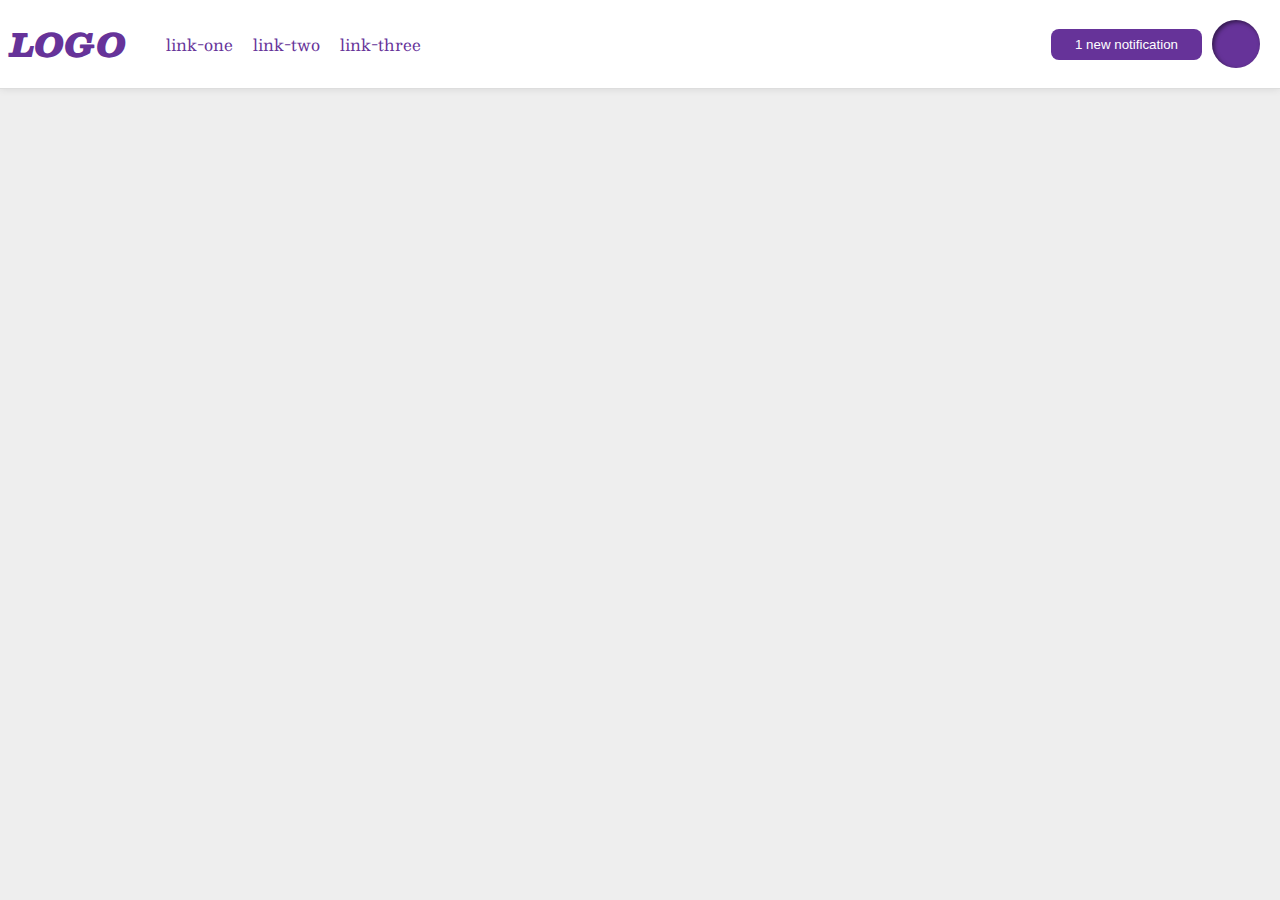
<file: flex/03-flex-header-2/index.html>
<!DOCTYPE html>
<html lang="en">
  <head>
    <meta charset="UTF-8">
    <meta http-equiv="X-UA-Compatible" content="IE=edge">
    <meta name="viewport" content="width=device-width, initial-scale=1.0">
    <title>Flex Header 2</title>
    <link rel="stylesheet" href="style.css">
  </head>
  <body>
    <div class="header">
      <div class="left-links">
      <div class="logo">
        LOGO
      </div>
      <ul class="links">
        <li><a href="google.com">link-one</a></li>
        <li><a href="google.com">link-two</a></li>
        <li><a href="google.com">link-three</a></li>
      </ul>
      </div>
      <div class="right-links">
      <button class="notifications">
        1 new notification
      </button>
      <div class="profile-image"></div>
      </div>
    </div>
  </body>
</html>
</file>
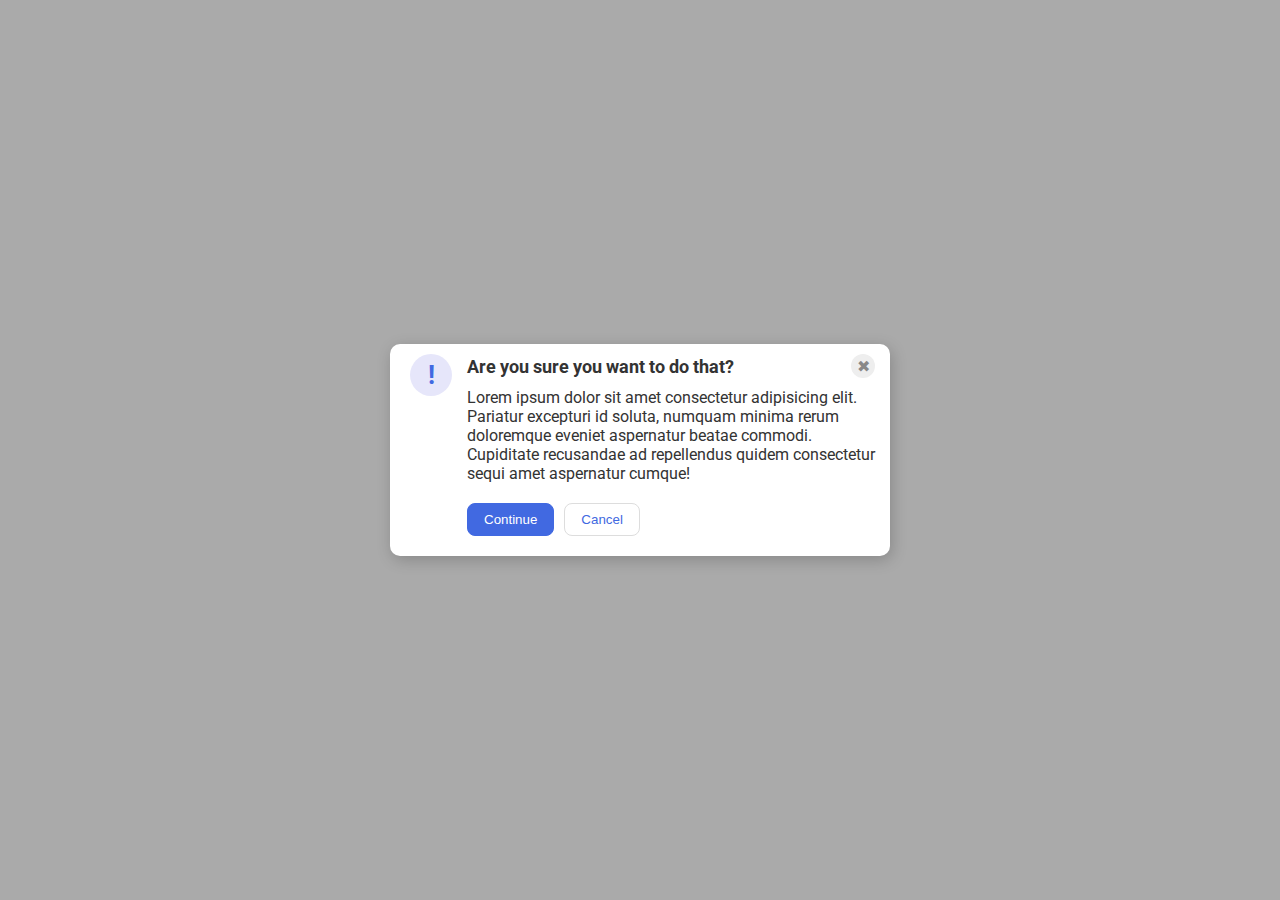
<file: flex/05-flex-modal/index.html>
<!DOCTYPE html>
<html lang="en">
  <head>
    <meta charset="UTF-8">
    <meta http-equiv="X-UA-Compatible" content="IE=edge">
    <meta name="viewport" content="width=device-width, initial-scale=1.0">
    <link rel="stylesheet" href="style.css">
    <title>Modal</title>
  </head>
  <body>
    <div class="modal">
      <div class="left">
        <div class="icon">!</div>
      </div>
      <div class="right">
        <div class="top">
          <div class="header">Are you sure you want to do that?</div>
          <div class="close-button">✖</div>
        </div>
        <div class="text">Lorem ipsum dolor sit amet consectetur adipisicing elit. Pariatur excepturi id soluta, numquam minima rerum doloremque eveniet aspernatur beatae commodi. Cupiditate recusandae ad repellendus quidem consectetur sequi amet aspernatur cumque!</div>
        <div class="bottom">
          <button class="continue">Continue</button>
          <button class="cancel">Cancel</button>
        </div>
      </div>
    </div>
  </body>
</html>
</file>
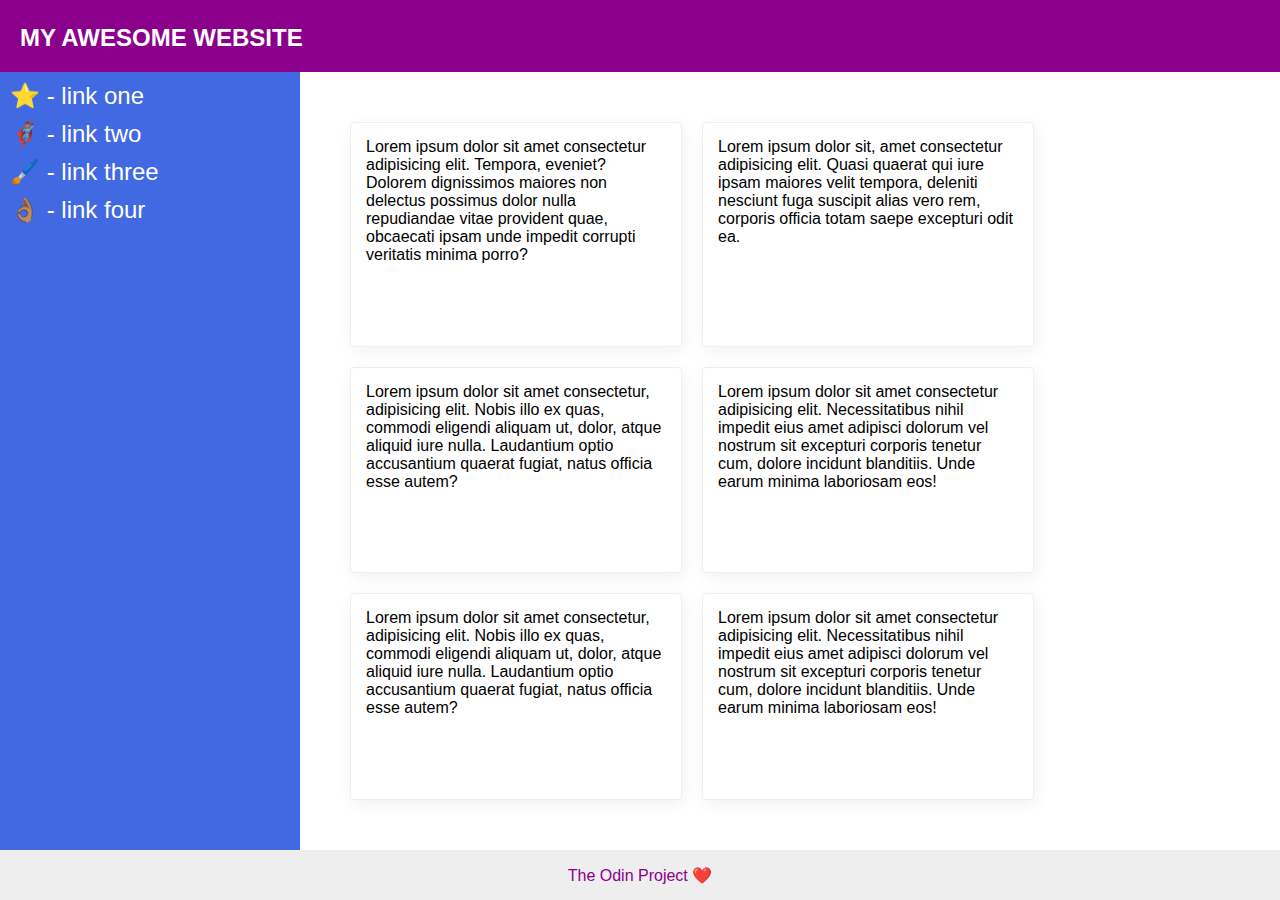
<file: flex/07-flex-layout-2/index.html>
<!DOCTYPE html>
<html lang="en">
  <head>
    <meta charset="UTF-8">
    <meta http-equiv="X-UA-Compatible" content="IE=edge">
    <meta name="viewport" content="width=device-width, initial-scale=1.0">
    <title>The Holy Grail</title>
    <link rel="stylesheet" href="style.css">
  </head>
  <body>
    <div class="header">
      <p>
      MY AWESOME WEBSITE
      </p>
    </div>
    <div class="body">
      <div class="sidebar">
        <div class="links">
          <ul>
            <li><a href="#">⭐ - link one</a></li>
            <li><a href="#">🦸🏽‍♂️ - link two</a></li>
            <li><a href="#">🖌️ - link three</a></li>
            <li><a href="#">👌🏽 - link four</a></li>
          </ul>
        </div>
      </div>
      <div class="content">
        <div class="card">Lorem ipsum dolor sit amet consectetur adipisicing elit. Tempora, eveniet? Dolorem dignissimos maiores non delectus possimus dolor nulla repudiandae vitae provident quae, obcaecati ipsam unde impedit corrupti veritatis minima porro?</div>
        <div class="card">Lorem ipsum dolor sit, amet consectetur adipisicing elit. Quasi quaerat qui iure ipsam maiores velit tempora, deleniti nesciunt fuga suscipit alias vero rem, corporis officia totam saepe excepturi odit ea.</div>
        <div class="card">Lorem ipsum dolor sit amet consectetur, adipisicing elit. Nobis illo ex quas, commodi eligendi aliquam ut, dolor, atque aliquid iure nulla. Laudantium optio accusantium quaerat fugiat, natus officia esse autem?</div>
        <div class="card">Lorem ipsum dolor sit amet consectetur adipisicing elit. Necessitatibus nihil impedit eius amet adipisci dolorum vel nostrum sit excepturi corporis tenetur cum, dolore incidunt blanditiis. Unde earum minima laboriosam eos!</div>
        <div class="card">Lorem ipsum dolor sit amet consectetur, adipisicing elit. Nobis illo ex quas, commodi eligendi aliquam ut, dolor, atque aliquid iure nulla. Laudantium optio accusantium quaerat fugiat, natus officia esse autem?</div>
        <div class="card">Lorem ipsum dolor sit amet consectetur adipisicing elit. Necessitatibus nihil impedit eius amet adipisci dolorum vel nostrum sit excepturi corporis tenetur cum, dolore incidunt blanditiis. Unde earum minima laboriosam eos!</div>
      </div>
    </div>
    <div class="footer">
      <p>
      The Odin Project ❤️
      </p>  
    </div>
  </body>
</html>
</file>
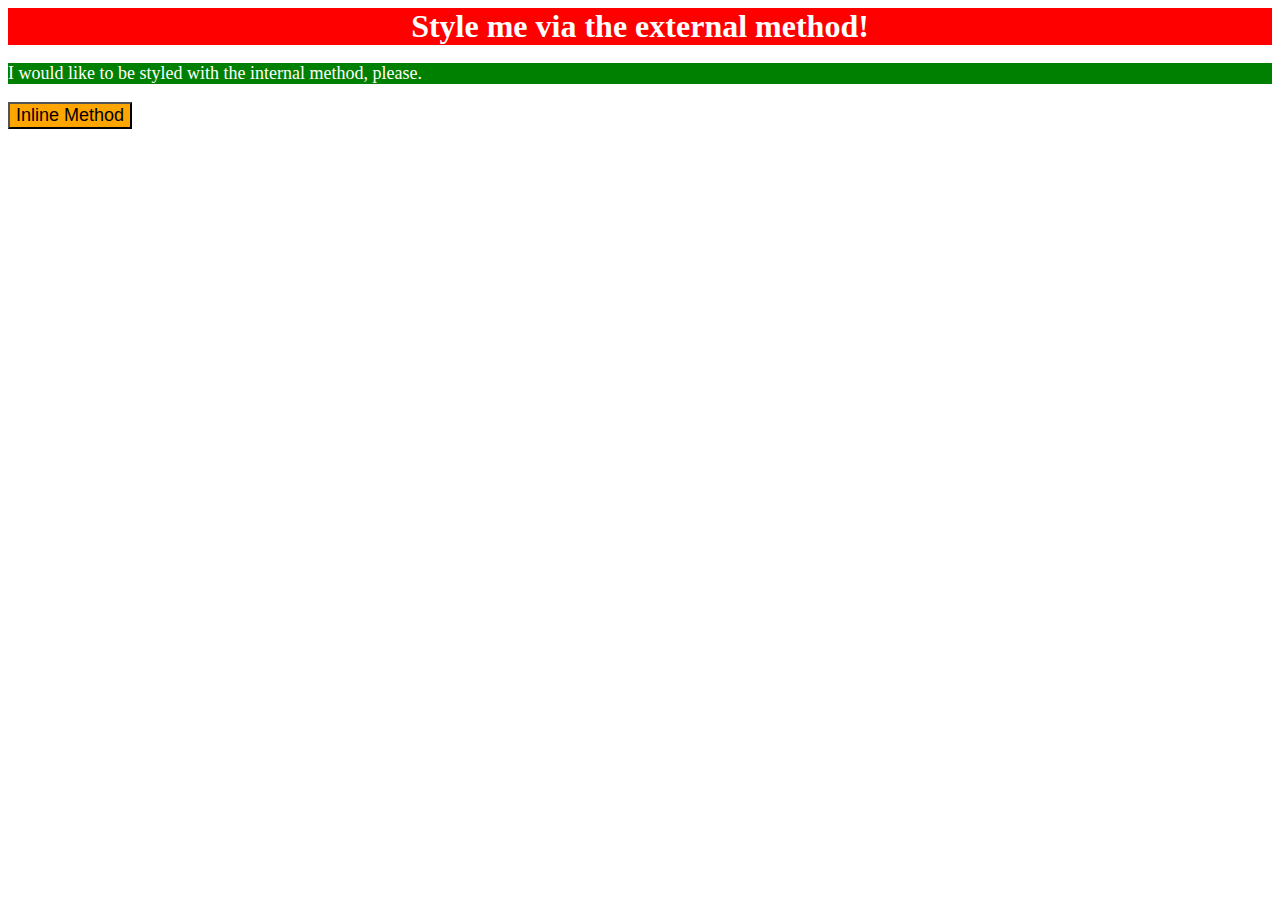
<file: foundations/01-css-methods/index.html>
<!DOCTYPE html>
<html lang="en">
  <head>
    <style>
      p {
        background-color: green;
        color: white;
        font-size: 18px;
      }
    </style>
    <meta charset="UTF-8">
    <meta http-equiv="X-UA-Compatible" content="IE=edge">
    <meta name="viewport" content="width=device-width, initial-scale=1.0">
    <link rel="stylesheet" href="styles.css"/>
    <title>Methods for Adding CSS</title>
  </head>
  <body>
    <div>Style me via the external method!</div>
    <p>I would like to be styled with the internal method, please.</p>
    <button style="background-color: orange; font-size: 18px;">Inline Method</button>
  </body>
</html>
</file>
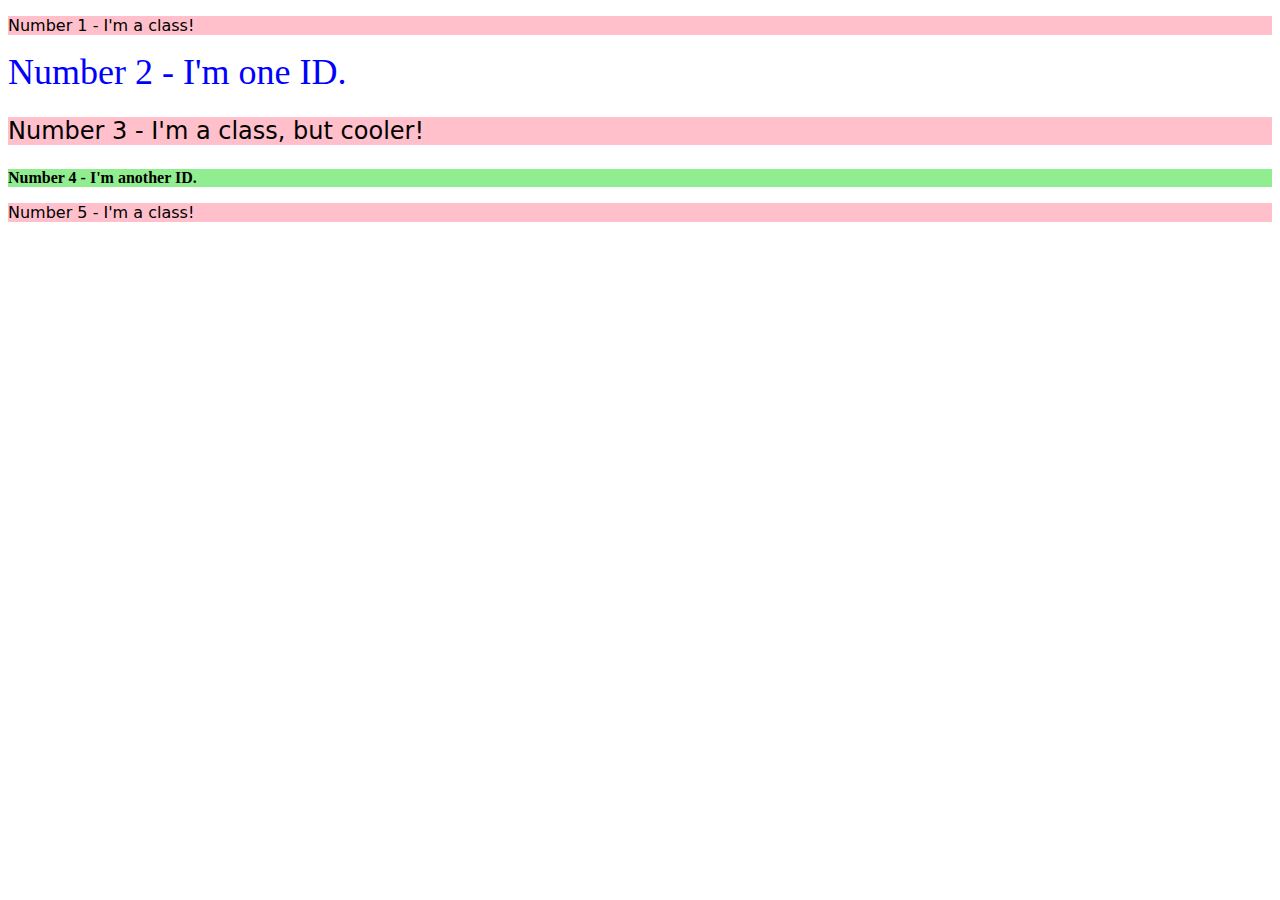
<file: foundations/02-class-id-selectors/index.html>
<!DOCTYPE html>
<html lang="en">
  <head>
    <meta charset="UTF-8">
    <meta http-equiv="X-UA-Compatible" content="IE=edge">
    <meta name="viewport" content="width=device-width, initial-scale=1.0">
    <title>Class and ID Selectors</title>
    <link rel="stylesheet" href="style.css">
  </head>
  <body>
    <p class="odd">Number 1 - I'm a class!</p>
    <div id="second">Number 2 - I'm one ID.</div>
    <p class="odd third">Number 3 - I'm a class, but cooler!</p>
    <div id="forth">Number 4 - I'm another ID.</div>
    <p class="odd">Number 5 - I'm a class!</p>
  </body>
</html>
</file>
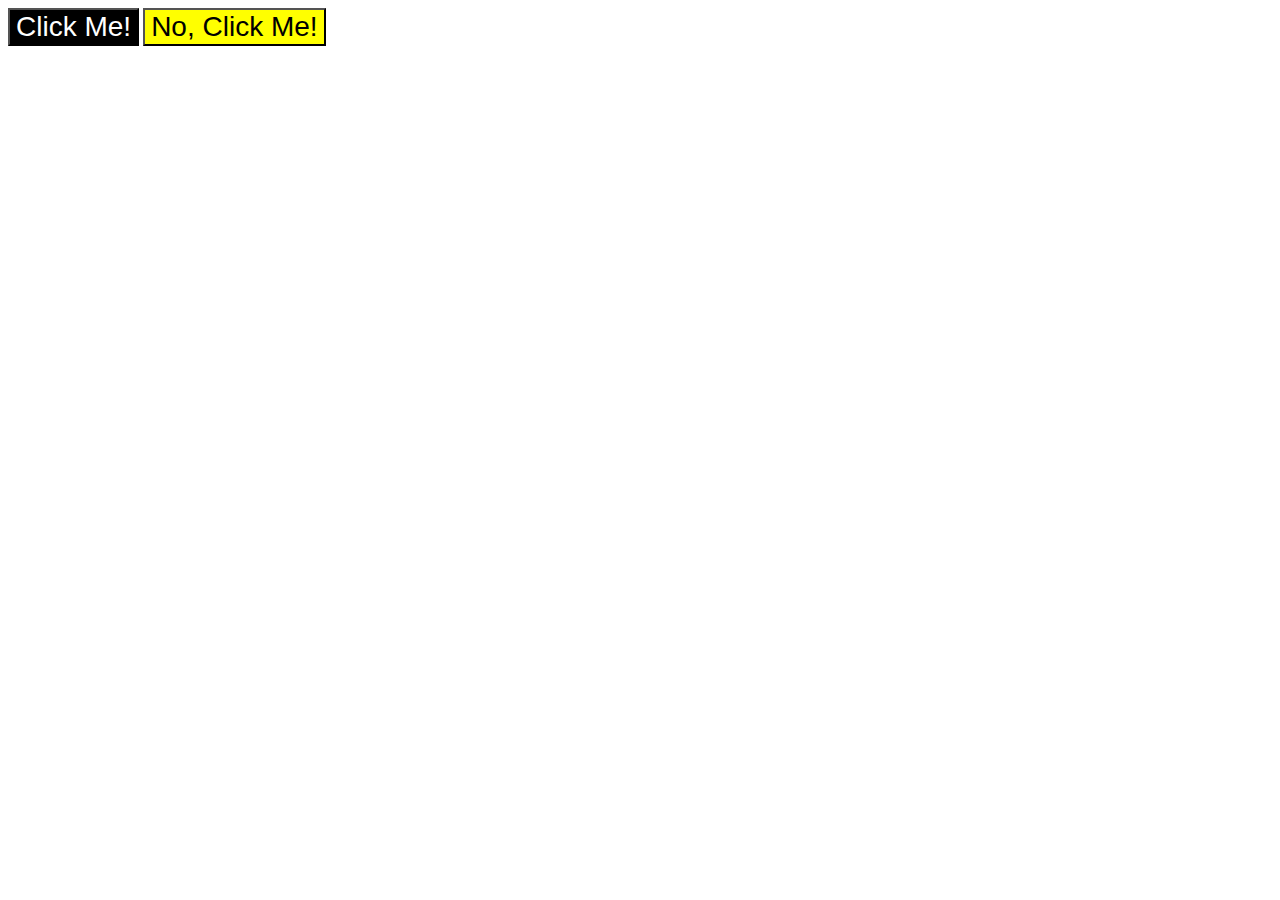
<file: foundations/03-grouping-selectors/index.html>
<!DOCTYPE html>
<html lang="en">
  <head>
    <meta charset="UTF-8">
    <meta http-equiv="X-UA-Compatible" content="IE=edge">
    <meta name="viewport" content="width=device-width, initial-scale=1.0">
    <title>Grouping Selectors</title>
    <link rel="stylesheet" href="style.css">
  </head>
  <body>
    <button class="first">Click Me!</button>
    <button class="second">No, Click Me!</button>
  </body>
</html>
</file>
<file: flex/03-flex-header-2/style.css>
/* this is some magical font-importing.  
you'll learn about it later. */
@import url('https://fonts.googleapis.com/css2?family=Besley:ital,wght@0,400;1,900&display=swap');

body {
  margin: 0;
  background: #eee;
  font-family: Besley, serif;
}

.header {
  background: white;
  border-bottom: 1px solid #ddd;
  box-shadow: 0 0 8px rgba(0,0,0,.1);
  /* border: red solid; */
  display: flex;
  justify-content: space-between;
  padding: 10px;
}
.links {
  /* border: blue solid; */
  display: flex;
  justify-content: space-between;
  gap: 20px;
  flex: 1;
}


.left-links, .right-links {
  display: flex;
  /* border: green solid; */
  align-items: center;
}
.right-links {
  gap: 10px;
  justify-content: space-around;
  margin: 10px;
}


.profile-image {
  background: rebeccapurple;
  box-shadow: inset 2px 2px 4px rgba(0,0,0,.5);
  border-radius: 50%;
  width: 48px;
  height: 48px;
}

.logo {
  color: rebeccapurple;
  font-size: 32px;
  font-weight: 900;
  font-style: italic;
}

button {
  border: none;
  border-radius: 8px;
  background: rebeccapurple;
  color: white;
  padding: 8px 24px;
}

a {
  /* this removes the line under our links */
  text-decoration: none;
  color: rebeccapurple;
}

ul {
  list-style-type: none;
}
</file>
<file: flex/05-flex-modal/style.css>
@import url('https://fonts.googleapis.com/css2?family=Roboto:wght@400;700&display=swap');

html, body {
  height: 100%;
}
.header {
  font-weight: bold;
  font-size: 18px;
}
.top {
  display: flex;
  align-items: center;
  justify-content: space-between;
  padding-bottom: 10px;
}
body {
  font-family: Roboto, sans-serif;
  margin: 0;
  background: #aaa;
  color: #333;
  /* I'll give you this one for free lol */
  display: flex;
  align-items: center;
  justify-content: center;
}
.bottom {
  display: flex;
  gap: 10px;
  margin-top: 20px;
  margin-bottom: 10px;
}
.modal {
  background: white;
  width: 480px;
  border-radius: 10px;
  box-shadow: 2px 4px 16px rgba(0,0,0,.2);
  display: flex;
  padding: 10px;

}
.right {
  /* border: red solid; */
  display: flex;
  flex-direction: column;
  margin-right: 5px;
}
.left{
  margin-right: 15px;
  margin-left: 10px;
}
.text {
  font-size: 16px;
}
.icon {
  color: royalblue;
  font-size: 26px;
  font-weight: 700;
  background: lavender;
  width: 42px;
  height: 42px;
  border-radius: 50%;
  display: flex;
  align-items: center;
  justify-content: center;
}

.close-button {
  background: #eee;
  border-radius: 50%;
  color: #888;
  font-weight: 400;
  font-size: 16px;
  height: 24px;
  width: 24px;
  display: flex;
  align-items: center;
  justify-content: center;
}

button {
  padding: 8px 16px;
  border-radius: 8px;
}

button.continue {
  background: royalblue;
  border: 1px solid royalblue;
  color: white;
}

button.cancel {
  background: white;
  border: 1px solid #ddd;
  color: royalblue;
}
</file>
<file: flex/07-flex-layout-2/style.css>
body {
  font-family: -apple-system, BlinkMacSystemFont, 'Segoe UI', Roboto, Oxygen, Ubuntu, Cantarell, 'Open Sans', 'Helvetica Neue', sans-serif;
  margin: 0;
  min-height: 100vh;
  display: flex;
  flex-direction: column;
}

.header {
  height: 72px;
  background: darkmagenta;
  color: white;
  font-size: 24px;
  font-weight: 700;
  padding-left: 20px;
}

.footer {
  height: 72px;
  background: #eee;
  color: darkmagenta;
}

.sidebar {
  min-width: 300px;
  display: flex;
  justify-content: flex-start;
  padding-top: 10px;
  background: royalblue;
  box-sizing: border-box;
}

.card {
  border: 1px solid #eee;
  box-shadow: 2px 4px 16px rgba(0,0,0,.06);
  border-radius: 4px;
  padding: 15px;
  width: 300px;
}
.body {
  display: flex;
  flex: 1;
  
}

.content {
  display: flex;
  flex-wrap: wrap;
  padding: 50px;
  gap: 20px;
}

.links>ul {
  display: flex;
  flex-direction: column;
  gap: 10px;
  /* border: red solid; */
  height: 100%;
  align-items: flex-start;
  margin: 0;
  padding-left: 10px;
  
}

.links>ul>li {
  list-style: none;
  font-size: 20px;
  /* border: green solid; */
  
}

a {
  text-decoration: none;
  color: white;
  font-size: 24px;
}

.footer {
  display: flex;
  align-items: center;
  justify-content: center;
  height: 50px;
}
</file>
<file: foundations/01-css-methods/styles.css>
div {
    background-color: red;
    color: white;
    font-size: 32px;
    font-weight: 700;
    text-align: center;
}
</file>
<file: foundations/02-class-id-selectors/style.css>
.odd {
    background-color: pink;
    font-family: Verdana, 'DejaVu Sans', sans-serif;
}

#second {
    color: blue;
    font-size: 36px;
}

.third {
    font-size: 24px;
}

#forth {
    font-size: 24x;
    font-weight: bold;
    background-color: lightgreen;
}
</file>
<file: foundations/03-grouping-selectors/style.css>
.first {
    background-color: black;
    color: white;
}
.second {
    background-color: yellow;
}
.first, .second {
    font-size: 28px;
    font-family: Helvetica, 'Times New Roman', sans-seif;
}
</file>
